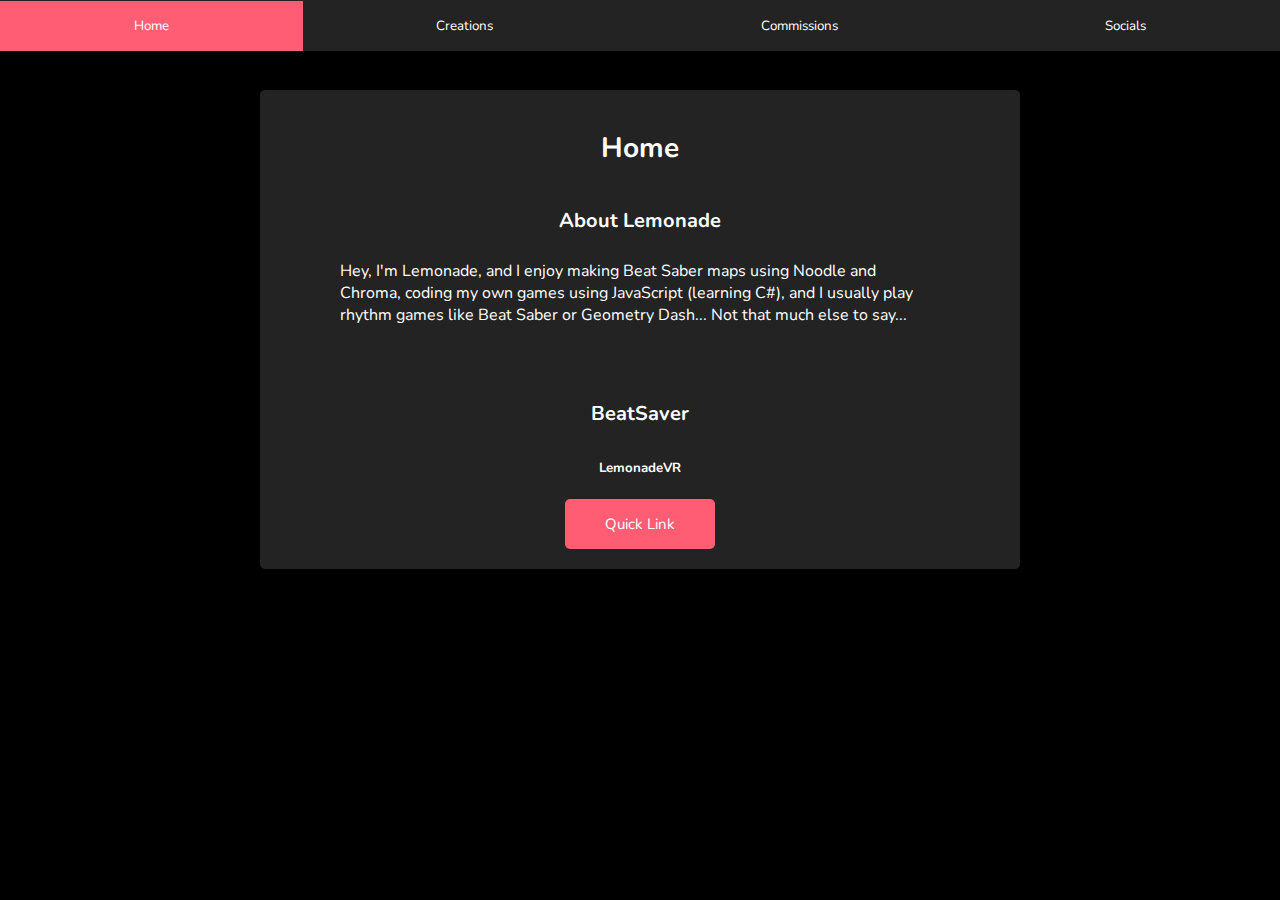
<file: index.html>
<!DOCTYPE html>
<html>

<head>
  <meta charset="utf-8">
  <meta name="viewport" content="width=device-width">
  <title>Redirecting...</title>
  <link href="style.css" rel="stylesheet" type="text/css" />
	<link rel="icon" href="lemonbloq.png" type="image/png">
	<link rel="shortcut icon" href="lemonbloq.png" type="image/png">
</head>

<body>
    <h1>Redirecting...</h1>
  	<script>window.location.href = "home";</script>
</body>

</html>
</file>
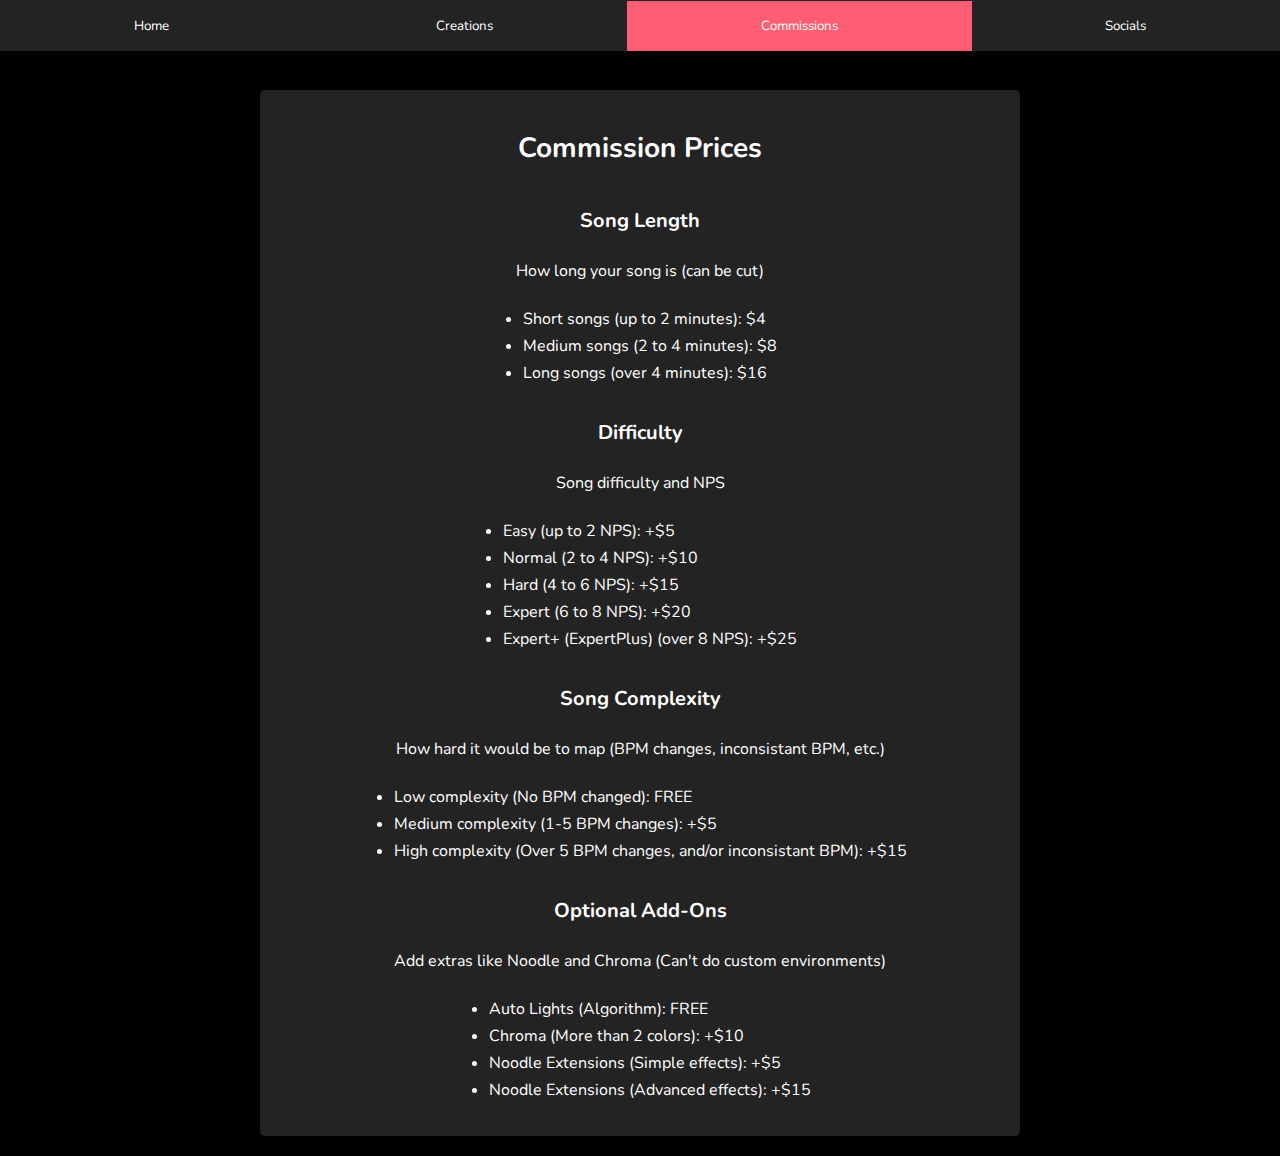
<file: commissions/index.html>
<!DOCTYPE html>
<html>

<head>
	<meta charset="utf-8">
	<meta name="viewport" content="width=device-width">
	<title>Commissions</title>
	<link href="./../style.css" rel="stylesheet" type="text/css" />
	<link rel="icon" href="./../lemonbloq.png" type="image/png">
	<link rel="shortcut icon" href="./../lemonbloq.png" type="image/png">
</head>

<body>
	<nav>
		<ul>
			<li><button onclick="redirect('home')">Home</button></li>
			<li><button onclick="redirect('creations')">Creations</button></li>
			<li><button onclick="redirect('commissions')" class="current">Commissions</button></li>
			<li><button onclick="redirect('contact')">Socials</button></li>
		</ul>
	</nav>

	<div class="container">
		<h1>Commission Prices</h1>
		<h3>Song Length</h3>
		<p>How long your song is (can be cut)</p>
		<ul>
			<li>Short songs (up to 2 minutes): $4</li>
			<li>Medium songs (2 to 4 minutes): $8</li>
			<li>Long songs (over 4 minutes): $16</li>
		</ul>

		<h3>Difficulty</h3>
		<p>Song difficulty and NPS</p>
		<ul>
			<li>Easy (up to 2 NPS): +$5</li>
			<li>Normal (2 to 4 NPS): +$10</li>
			<li>Hard (4 to 6 NPS): +$15</li>
			<li>Expert (6 to 8 NPS): +$20</li>
			<li>Expert+ (ExpertPlus) (over 8 NPS): +$25</li>
		</ul>

		<h3>Song Complexity</h3>
		<p>How hard it would be to map (BPM changes, inconsistant BPM, etc.)</p>
		<ul>
			<li>Low complexity (No BPM changed): FREE</li>
			<li>Medium complexity (1-5 BPM changes): +$5</li>
			<li>High complexity (Over 5 BPM changes, and/or inconsistant BPM): +$15</li>
		</ul>

		<h3>Optional Add-Ons</h3>
		<p>Add extras like Noodle and Chroma (Can't do custom environments)</p>
		<ul>
			<li>Auto Lights (Algorithm): FREE</li>
			<li>Chroma (More than 2 colors): +$10</li>
			<li>Noodle Extensions (Simple effects): +$5</li>
			<li>Noodle Extensions (Advanced effects): +$15</li>
		</ul>

		<script src="./../script.js"></script>
</body>

</html>
</file>
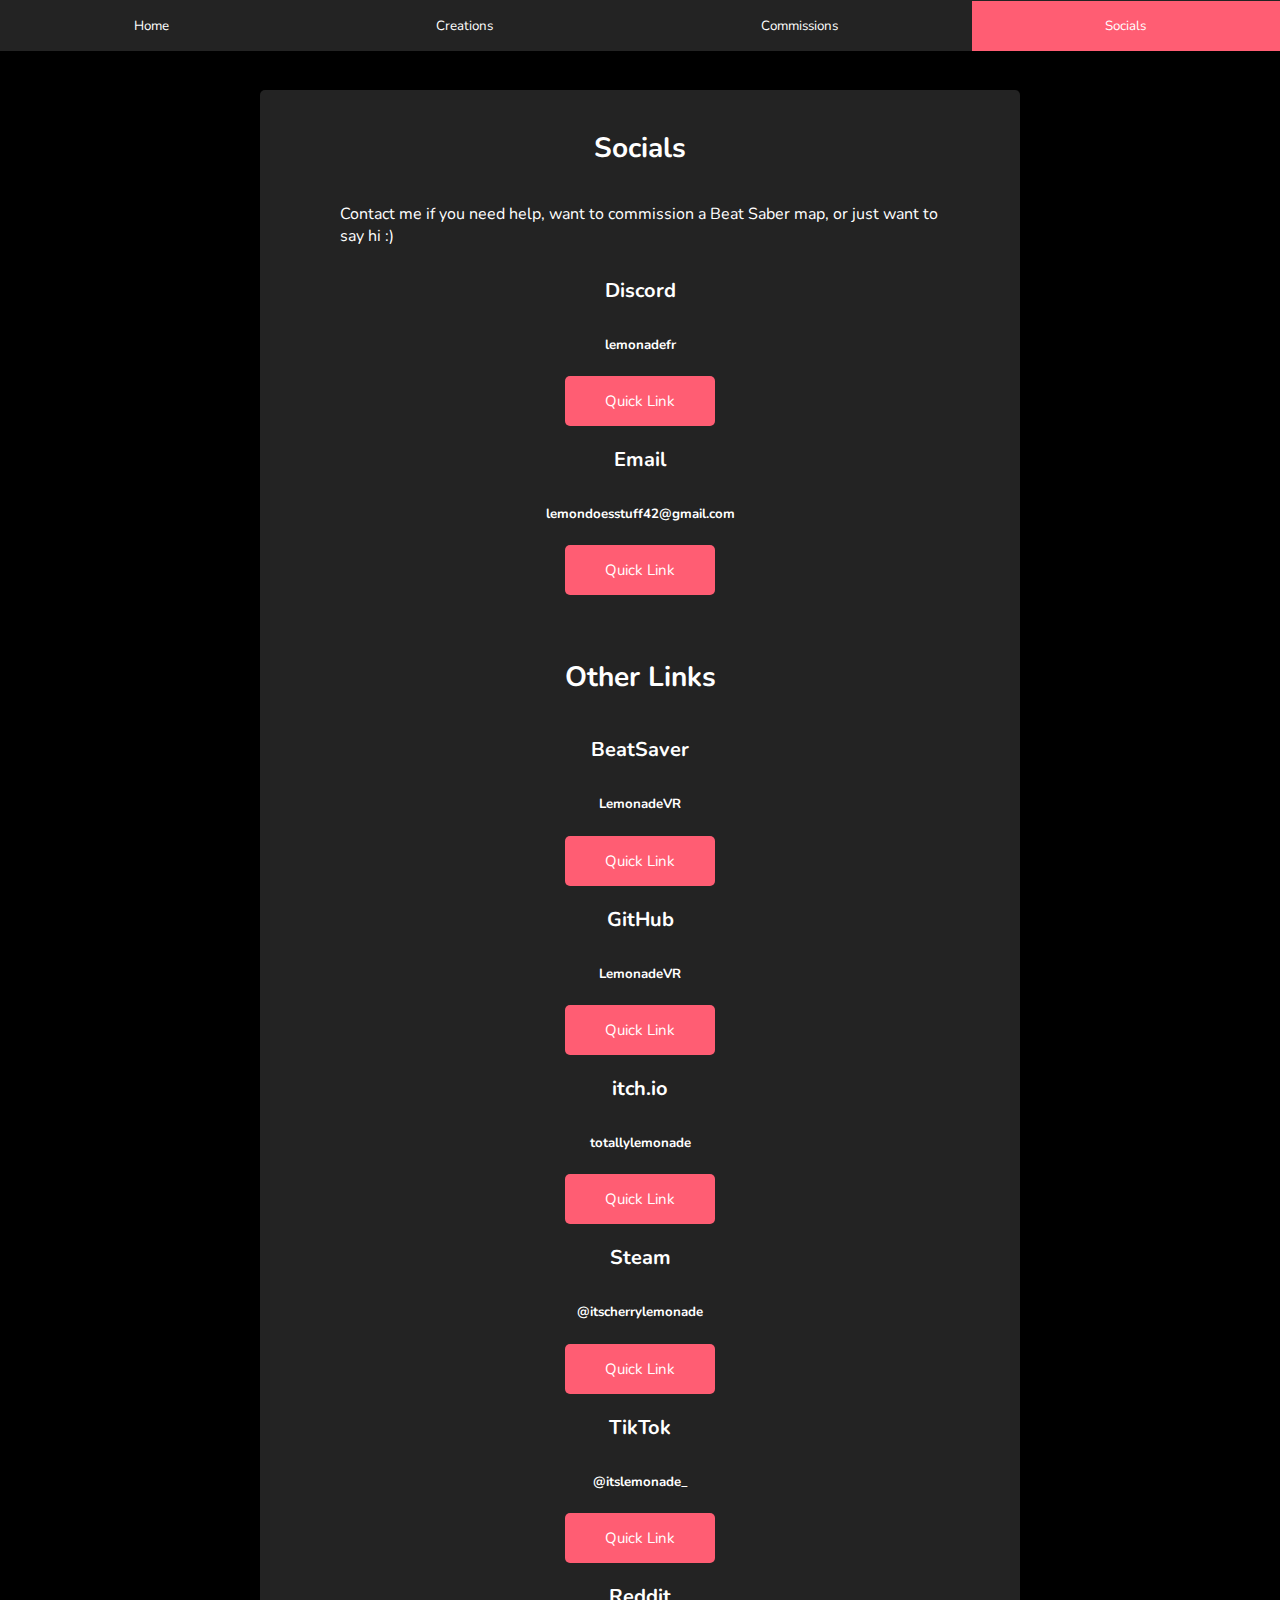
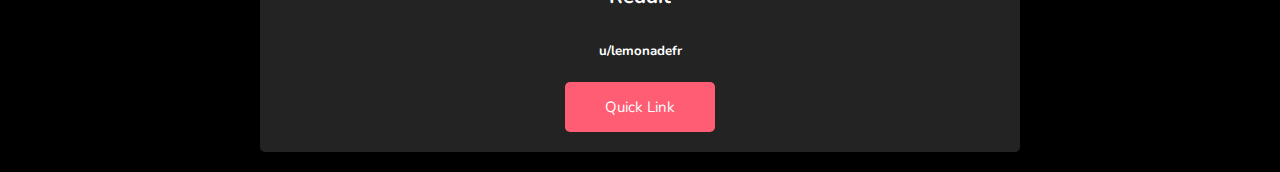
<file: contact/index.html>
<!DOCTYPE html>
<html>

<head>
  <meta charset="utf-8">
  <meta name="viewport" content="width=device-width">
  <title>Socials</title>
  <link href="./../style.css" rel="stylesheet" type="text/css" />
	<link rel="icon" href="./../lemonbloq.png" type="image/png">
	<link rel="shortcut icon" href="./../lemonbloq.png" type="image/png">
</head>

<body>
	<nav>
    <ul>
      <li><button onclick="redirect('home')">Home</button></li>
			<li><button onclick="redirect('creations')">Creations</button></li>
      <li><button onclick="redirect('commissions')">Commissions</button></li>
      <li><button onclick="redirect('contact')" class="current">Socials</button></li>
    </ul>
  </nav>

  <div class="container">
    <h1>Socials</h1>
		<p>Contact me if you need help, want to commission a Beat Saber map, or just want to say hi :)</p>
		
		<h3>Discord</h3>
		<h5>lemonadefr</h5>
		<button class="ql current" onclick="socialLink('discord')">Quick Link</button>
		
		<h3>Email</h3>
		<h5>lemondoesstuff42@gmail.com</h5>
		<button class="ql current" onclick="socialLink('email')">Quick Link</button>
		
		<br><br><h1>Other Links</h1>
		
		<h3>BeatSaver</h3>
		<h5>LemonadeVR</h5>
		<button class="ql current" onclick="socialLink('beatsaver')">Quick Link</button>
		
		<h3>GitHub</h3>
		<h5>LemonadeVR</h5>
		<button class="ql current" onclick="socialLink('github')">Quick Link</button>

		<h3>itch.io</h3>
		<h5>totallylemonade</h5>
		<button class="ql current" onclick="socialLink('itch')">Quick Link</button>
		
		<h3>Steam</h3>
		<h5>@itscherrylemonade</h5>
		<button class="ql current" onclick="socialLink('steam')">Quick Link</button>
		
		<h3>TikTok</h3>
		<h5>@itslemonade_</h5>
		<button class="ql current" onclick="socialLink('tiktok')">Quick Link</button>
		
		<h3>Reddit</h3>
		<h5>u/lemonadefr</h5>
		<button class="ql current" onclick="socialLink('reddit')">Quick Link</button>
  </div>
  
  <script src="./../script.js"></script>
</body>

</html>
</file>
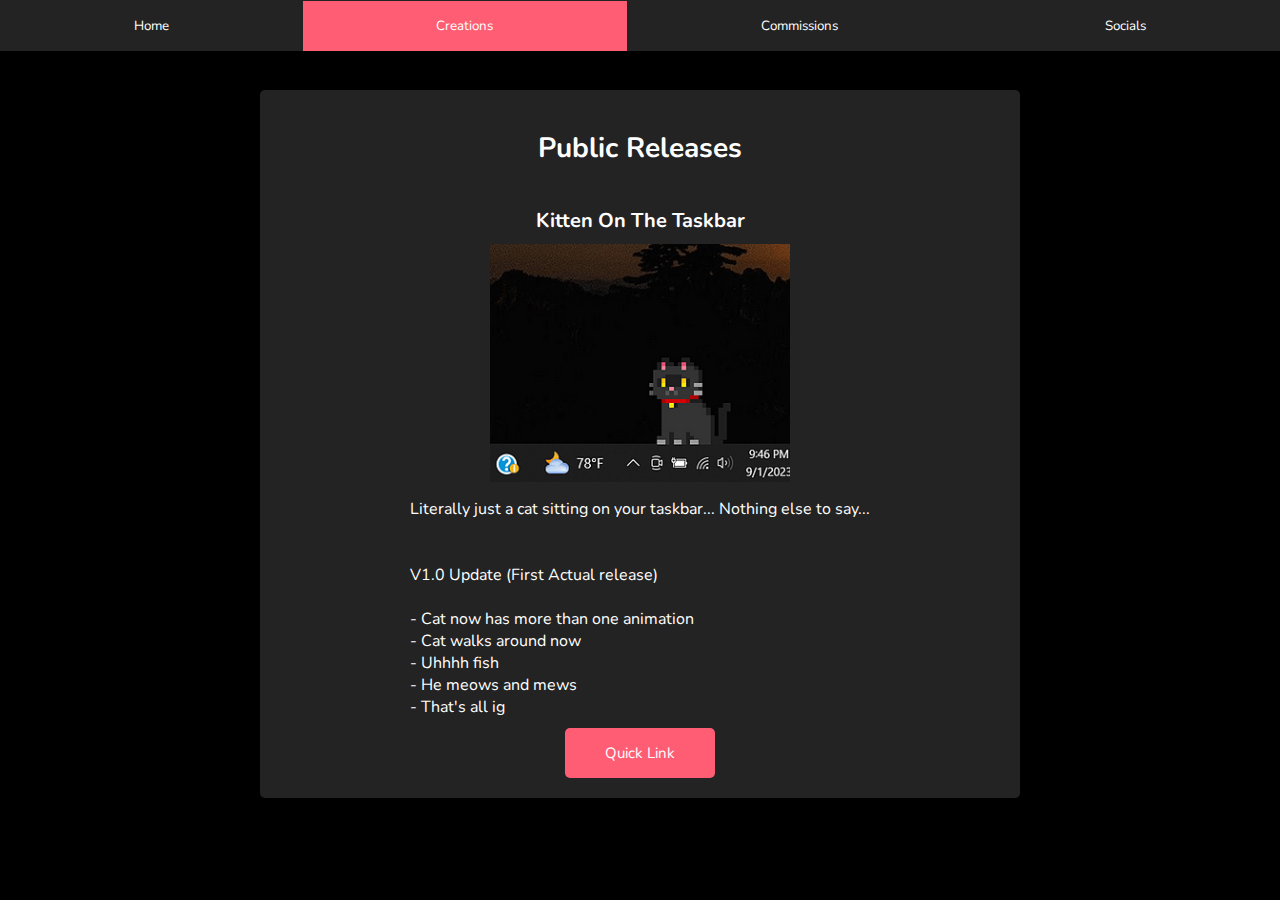
<file: creations/index.html>
<!DOCTYPE html>
<html>

<head>
  <meta charset="utf-8">
  <meta name="viewport" content="width=device-width">
  <title>Creations</title>
  <link href="./../style.css" rel="stylesheet" type="text/css" />
	<link rel="icon" href="./../lemonbloq.png" type="image/png">
	<link rel="shortcut icon" href="./../lemonbloq.png" type="image/png">
</head>

<body>
	<nav>
    <ul>
      <li><button onclick="redirect('home')">Home</button></li>
			<li><button onclick="redirect('creations')" class="current">Creations</button></li>
      <li><button onclick="redirect('commissions')">Commissions</button></li>
      <li><button onclick="redirect('contact')">Socials</button></li>
    </ul>
  </nav>

  <div class="container">
    <h1>Public Releases</h1>
		<h3>Kitten On The Taskbar</h3>
		<img class='thumbnail' src='opAhIp.png'\>
		<p>Literally just a cat sitting on your taskbar... Nothing else to say...<br><br><br>V1.0 Update (First Actual release)<br><br>- Cat now has more than one animation<br>- Cat walks around now<br>- Uhhhh fish<br>- He meows and mews<br>- That's all ig</p>
		<button class="ql current" onclick="releases('kott')">Quick Link</button>
  </div>
  
  <script src="./../script.js"></script>
</body>

</html>
</file>
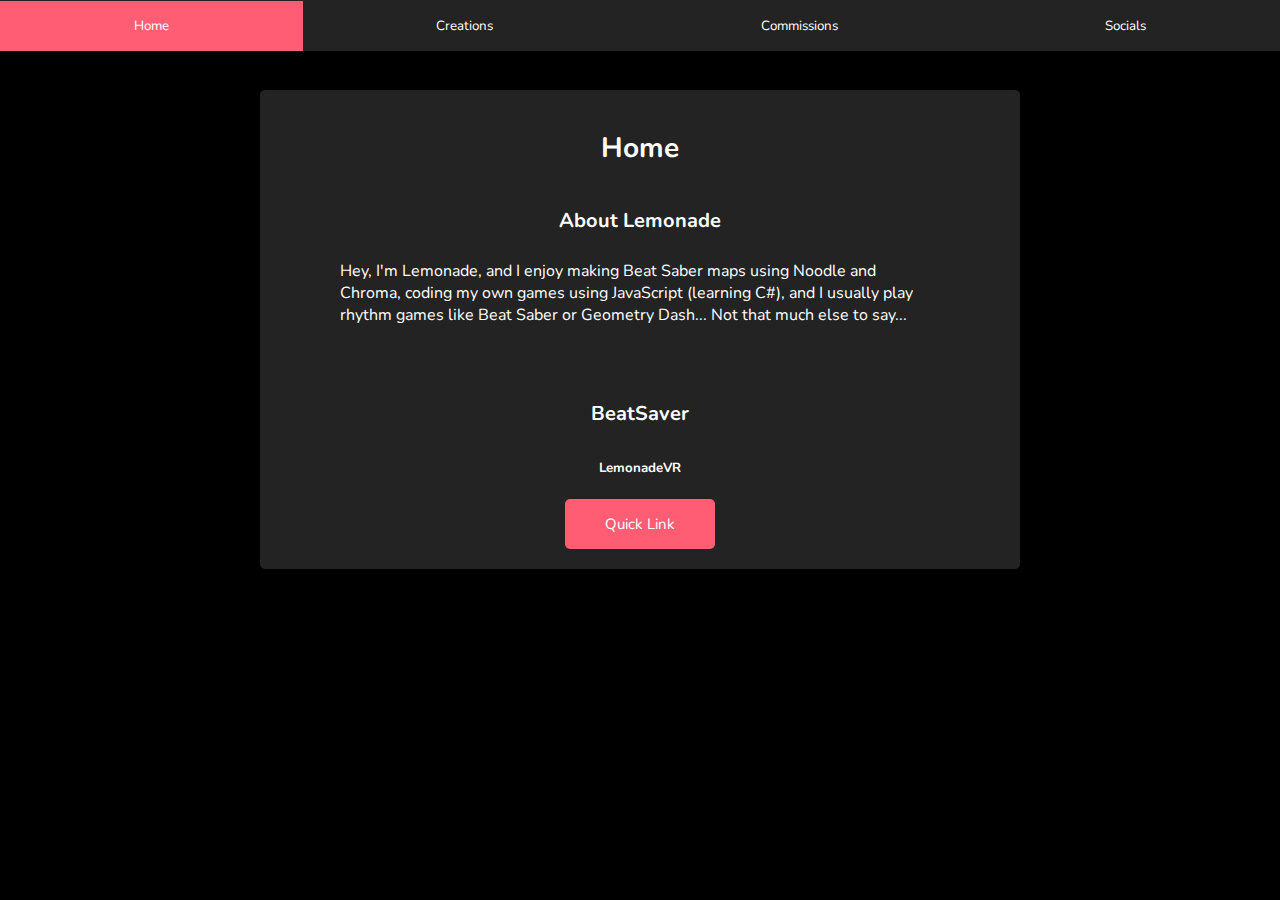
<file: home/index.html>
<!DOCTYPE html>
<html>

<head>
  <meta charset="utf-8">
  <meta name="viewport" content="width=device-width">
  <title>Home</title>
  <link href="./../style.css" rel="stylesheet" type="text/css" />
	<link rel="icon" href="./../lemonbloq.png" type="image/png">
	<link rel="shortcut icon" href="./../lemonbloq.png" type="image/png">
</head>

<body>
	<nav>
    <ul>
      <li><button onclick="redirect('home')" class="current">Home</button></li>
			<li><button onclick="redirect('creations')">Creations</button></li>
      <li><button onclick="redirect('commissions')">Commissions</button></li>
      <li><button onclick="redirect('contact')">Socials</button></li>
    </ul>
  </nav>

  <div class="container">
    <h1>Home</h1>
		<h3>About Lemonade</h3>
		<p>Hey, I'm Lemonade, and I enjoy making Beat Saber maps using Noodle and Chroma, coding my own games using JavaScript (learning C#), and I usually play rhythm games like Beat Saber or Geometry Dash... Not that much else to say...</p>
		<br><br><h3>BeatSaver</h3>
		<h5>LemonadeVR</h5>
		<button class="ql current" onclick="socialLink('beatsaver')">Quick Link</button>
  </div>
  
  <script src="./../script.js"></script>
</body>

</html>
</file>
<file: style.css>
@import url('https://fonts.googleapis.com/css?family=Nunito&display=swap');

/* Color Palette */
:root {
  --jet-black: #000000;
  --black: #232323;
  --dark-gray: #494949;
  --medium-gray: #7c7c7c;
  --white: #ffffff;
  --accent-color: #ff5d73;
	--accent-color-hover: #bd4757;
}

body {
  font-family: "Nunito";
  margin: 0;
  padding: 20px;
  background: var(--jet-black);
  color: var(--white);
}

h1, h2, h3, h4, h5, h6 {
  text-align: center;
}

h1 {
  font-size: 28px;
  margin-bottom: 20px;
}

h2 {
  font-size: 24px;
  margin-bottom: 15px;
}

h3 {
  font-size: 20px;
  margin-bottom: 10px;
}

p {
  margin-bottom: 10px;
}

ul {
  margin-bottom: 10px;
  padding-left: 20px;
}

li {
  margin-bottom: 5px;
}

strong {
  font-weight: bold;
}

.container {
  max-width: 600px;
  margin: 0 auto;
}

nav {
  background-color: var(--black);
  color: var(--white);
  height: 50px;
  width: 100%;
  position: fixed;
  top: 0;
  left: 0;
  right: 0;
  z-index: 999;
}

nav ul {
  list-style-type: none;
  margin: 0;
  padding: 0;
  display: flex;
}

nav ul li {
  flex-grow: 1;
  text-align: center;
  line-height: 50px;
}

nav ul li a {
  color: var(--white);
  text-decoration: none;
}

nav ul li.current a {
  background-color: var(--accent-color);
}

nav ul li:not(.current) a:hover {
  background-color: var(--dark-gray);
}

button {
	border: none;
	outline: none;
	width: 100%;
	height: 100%;
	color: white;
	background-color: var(--black);
	font-family: 'Nunito';
}

.current {
	background-color: var(--accent-color);
}

.current:hover {
	background-color: var(--accent-color-hover);
}

button:hover {
	background-color: var(--dark-gray);
}

.container {
  max-width: 600px;
  margin: 0 auto;
  margin-top: 70px;
  padding: 20px;
  padding-left: 80px;
  padding-right: 80px;
  border-radius: 5px;
  background-color: var(--black);
  display: flex;
  flex-direction: column;
  align-items: center;
}

.ql {
  background-color: var(--accent-color);
  border-radius: 5px;
  width: 150px;
  height: 50px;
  font-size: 15px;
  text-align: center;
}

.thumbnail {
  width: 50%;
	height: auto;
}
</file>
